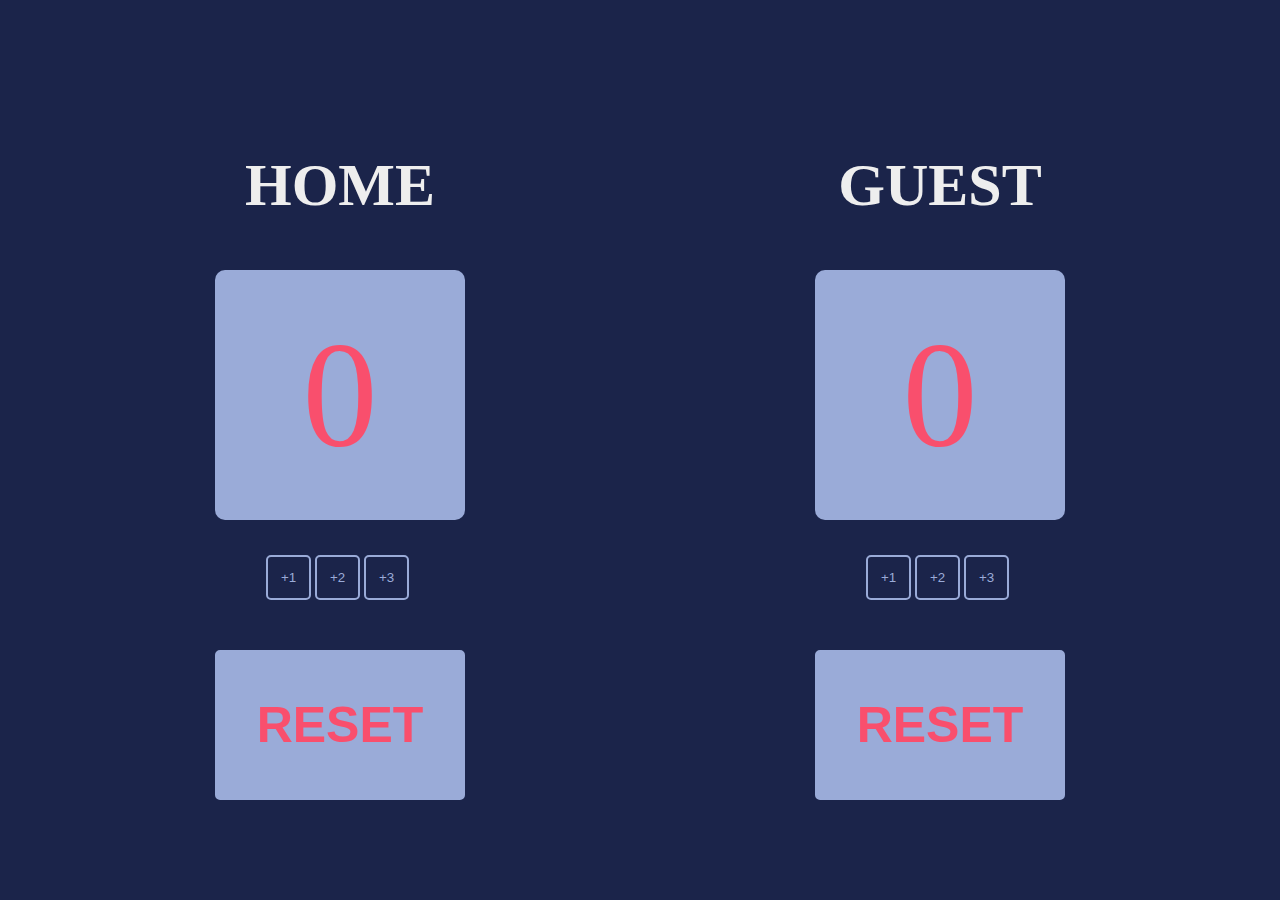
<file: counter.html>
<!DOCTYPE html>
<html lang="en">
<head>
    <meta charset="UTF-8">
    <meta http-equiv="X-UA-Compatible" content="IE=edge">
    <meta name="viewport" content="width=device-width, initial-scale=1.0">
    <title>Counter</title>
    <link rel="stylesheet" href="./css/counter.css">
</head>
<body>
 <div class="container">

    <div class="holder">
        <h1>home</h1>
        <div class="counter" id="home-counter">0</div>

        <div class="btn-container"> 

        <button class="btn1">+1</button>
        <button class="btn2">+2</button>
        <button class="btn3">+3</button></div>

        <div class="btn-wrapper">
            <button class="reset-btn reset-home">RESET</button>
        </div>
    </div>

    <div class="holder">
        <h1>guest</h1>

        <div class="counter" id="guest-counter">0</div>

       <div class="btn-container"> 
        <button class="btn1-guest">+1</button>
        <button class="btn2-guest">+2</button>
        <button class="btn3-guest">+3</button></div>

        <div class="btn-wrapper">
            <button class="reset-btn reset-guest">RESET</button>
        </div>
    </div>
 </div>
    <script src="./js/counter.js"></script>
</body>
</html>
</file>
<file: css/counter.css>
:root {
    --main-color: #1B244A;
    --text-color: #EEEEEE;
    --btn-color: #9AABD8;
    --accent-color: #F94F6D;
    --black-color: #080001;
}

body {
    margin: 0;
    padding: 0;
    background-color: var(--main-color);
}

h1 {
    margin=bottom: 21px;
    text-transform: uppercase;
    color: var(--text-color);
    font-weight: 700px;
    font-size: 60px;
    line-height: 1.5;
}

.container {
    width: 1200px;
    margin-left: auto;
    margin-right: auto;
    padding: 100px 25px;

    display: flex;
    justify-content: space-around;
}

.counter {
width: 250px;
height: 250px;
background-color: var(--btn-color);
color: var(--accent-color);
display: flex;
justify-content: center;
align-items: center;
font-size: 150px;
border-radius: 10px;
}

.holder {
    display: flex;
    flex-direction: column;
    align-items: center;
}

.btn-container {
    margin-top: 35px;
}

button {
    display: inline-block;
    width: 45px;
    height: 45px;
    padding: 9px;
    color: var(--btn-color);
    border: 2px solid var(--btn-color);
    border-radius: 5px;
    background-color: transparent;
    cursor: pointer;
}

.btn-container:not(:last-child) {
    margin-right: 5px;
}

.reset-btn {
    width: 250px;
    height: 150px;
    padding: 7px 5px;
    background-color: var(--btn-color);
    color: var(--accent-color);
    font-size: 50px;
    font-weight: bold;
}

.btn-wrapper {
    display: flex;
    justify-content: center;
    align-items: center;

    margin-top: 50px;
}
</file>
